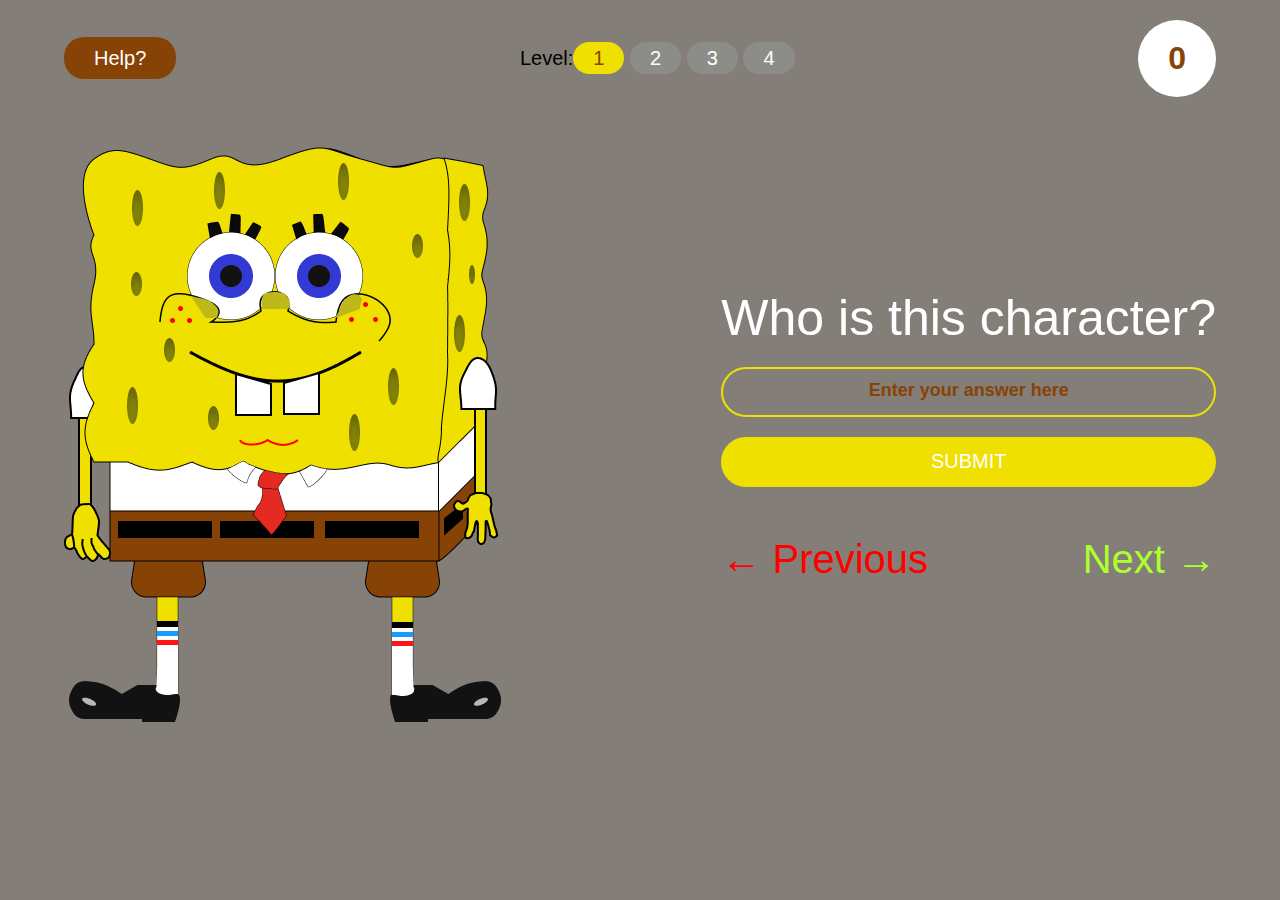
<file: index.html>
<html lang="en">
<link rel = 'stylesheet' href = 'style.css'>
<head>
    <meta charset="UTF-8">
    <meta http-equiv="X-UA-Compatible" content="IE=edge">
    <meta name="viewport" content="width=device-width, initial-scale=1.0">
        <title>Spongebob</title>
         
</head>
    <body>
      <div class="container">
          <header>
              <div class="header-content">
                  <div class = help-link>
                      <a href = "#">Help?</a>
                  </div>
                  <div class="level">
                      <p>Level:</p>
                        <div class=" level-links">
                    <ul>
                          <li class="current"><a href="index.html">1</a></li>
                          <li><a href="index2.html">2</a></li>
                          <li><a href="index3.html">3</a></li>
                          <li><a href="index4.html">4</a></li>
                      </ul>
                  </div>
                </div>
                <div class="score" id="score">
                
                </div>
              </div>
          </header>
          <section>
              <div class="section">
                  <div class="spongebob-image" id="spongebob"></div>
              </div>
              <div class="form">
                  <p class="paragraph">Who is this character?</p>
                  <form>
                      <div class="write">
                          <input type="text" id="answer" placeholder="Enter your answer here">
                      </div>
                     <div class="submit">
                     <input id="submit" type="submit" value="SUBMIT">
                     </div>
                  </form>
                  <div class="navigation">
                      <div class="previous">
                          <a href="index4.html"><p>&#8592 Previous</p></a>
                      </div>
                      <div class="next">
                          <a href="index2.html"><p>Next &#8594 </p></a>
                      </div>
                  </div>
              </div>
          </section>
      </div>
      <script src="script.js"></script>
      <script>
          button.addEventListener('click', (e)=>{
            e.preventDefault();  
            answer = (answer.value.toLowerCase());
            if(answer === answers[0]){
                image.innerHTML = '<img src="SPONGEBOB_HAPPY.png" alt="spongebob-image">';
                score.innerHTML = '<h1>5</h1>';
            }
            else{
                image.innerHTML = '<img src="SPONGEBOB_SAD.png" alt="spongebob-image">';
            }
            
          });
        

      </script>
        </body>
</html>
</file>
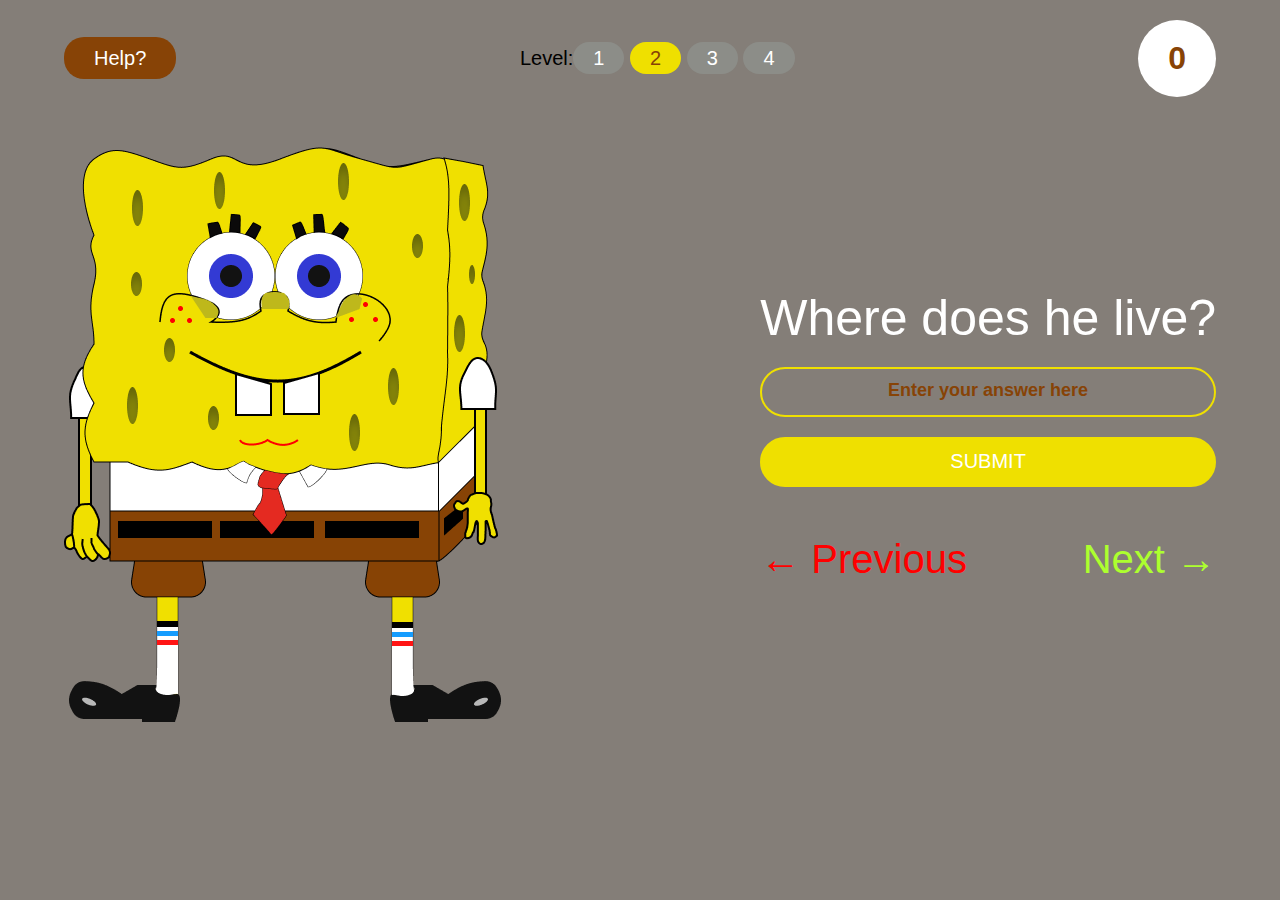
<file: index2.html>
<html lang="en">
<link rel = 'stylesheet' href = 'style.css'>
<head>
    <meta charset="UTF-8">
    <meta http-equiv="X-UA-Compatible" content="IE=edge">
    <meta name="viewport" content="width=device-width, initial-scale=1.0">
        <title>Spongebob</title>
         
</head>
    <body>
      <div class="container">
          <header>
              <div class="header-content">
                  <div class = help-link>
                      <a href = "#">Help?</a>
                  </div>
                  <div class="level">
                      <p>Level:</p>
                        <div class=" level-links">
                    <ul>
                          <li><a href="index.html">1</a></li>
                          <li class="current"><a href="index2.html">2</a></li>
                          <li><a href="index3.html">3</a></li>
                          <li><a href="index4.html">4</a></li>
                      </ul>
                  </div>
                </div>
                <div class="score" id="score">
                
                </div>
              </div>
          </header>
          <section>
              <div class="section">
                  <div class="spongebob-image" id="spongebob"></div>
              </div>
              <div class="form">
                  <p class="paragraph">Where does he live?</p>
                  <form>
                      <div class="write">
                          <input type="text" id="answer" placeholder="Enter your answer here">
                      </div>
                     <div class="submit">
                     <input id="submit" type="submit" value="SUBMIT">
                     </div>
                  </form>
                  <div class="navigation">
                      <div class="previous">
                          <a href="index.html"><p>&#8592 Previous</p></a>
                      </div>
                      <div class="next">
                          <a href="index3.html"><p>Next &#8594 </p></a>
                      </div>
                  </div>
              </div>
          </section>
      </div>
      <script src="script.js"></script>
      <script>
          button.addEventListener('click', (e)=>{
            e.preventDefault();  

            answer = (answer.value.toLowerCase());
            if(answer === answers[1]){
                image.innerHTML = '<img src="SPONGEBOB_HAPPY.png" alt="spongebob-image">';
                score.innerHTML = '<h1>10</h1>';
            }
            else{
                image.innerHTML = '<img src="SPONGEBOB_SAD.png" alt="spongebob-image">';
                alert('Try writing the full name')
            }
            
          });
        

      </script>
        </body>
</html>
</file>
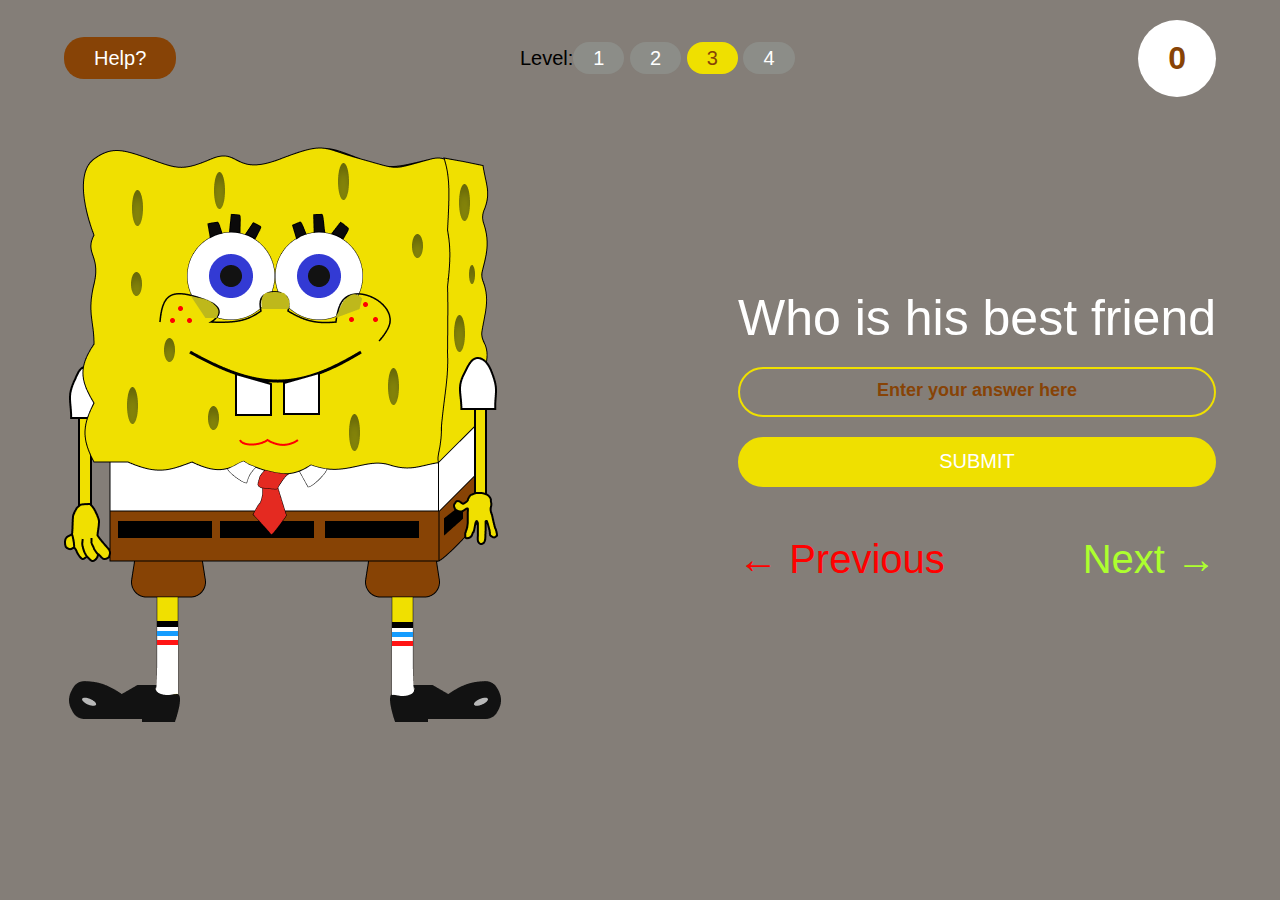
<file: index3.html>
<html lang="en">
<link rel = 'stylesheet' href = 'style.css'>
<head>
    <meta charset="UTF-8">
    <meta http-equiv="X-UA-Compatible" content="IE=edge">
    <meta name="viewport" content="width=device-width, initial-scale=1.0">
        <title>Spongebob</title>
         
</head>
    <body>
      <div class="container">
          <header>
              <div class="header-content">
                  <div class = help-link>
                      <a href = "#">Help?</a>
                  </div>
                  <div class="level">
                      <p>Level:</p>
                        <div class=" level-links">
                    <ul>
                          <li><a href="index.html">1</a></li>
                          <li><a href="index2.html">2</a></li>
                          <li  class="current"><a href="index3.html">3</a></li>
                          <li><a href="index4.html">4</a></li>
                      </ul>
                  </div>
                </div>
                <div class="score" id="score">
                
                </div>
              </div>
          </header>
          <section>
              <div class="section">
                  <div class="spongebob-image" id="spongebob"></div>
              </div>
              <div class="form">
                  <p class="paragraph">Who is his best friend</p>
                  <form>
                      <div class="write">
                          <input type="text" id="answer" placeholder="Enter your answer here">
                      </div>
                     <div class="submit">
                     <input id="submit" type="submit" value="SUBMIT">
                     </div>
                  </form>
                  <div class="navigation">
                      <div class="previous">
                          <a href="index2.html"><p>&#8592 Previous</p></a>
                      </div>
                      <div class="next">
                          <a href="index4.html"><p>Next &#8594 </p></a>
                      </div>
                  </div>
              </div>
          </section>
      </div>
      <script src="script.js"></script>
      <script>
          button.addEventListener('click', (e)=>{
            e.preventDefault();  

            answer = (answer.value.toLowerCase());
            if(answer === answers[2]){
                image.innerHTML = '<img src="SPONGEBOB_HAPPY.png" alt="spongebob-image">';
                score.innerHTML = '<h1>15</h1>';
            }
            else{
                image.innerHTML = '<img src="SPONGEBOB_SAD.png" alt="spongebob-image">';
                alert('Try writing the full name')
            }
            
          });
        

      </script>
        </body>
</html>
</file>
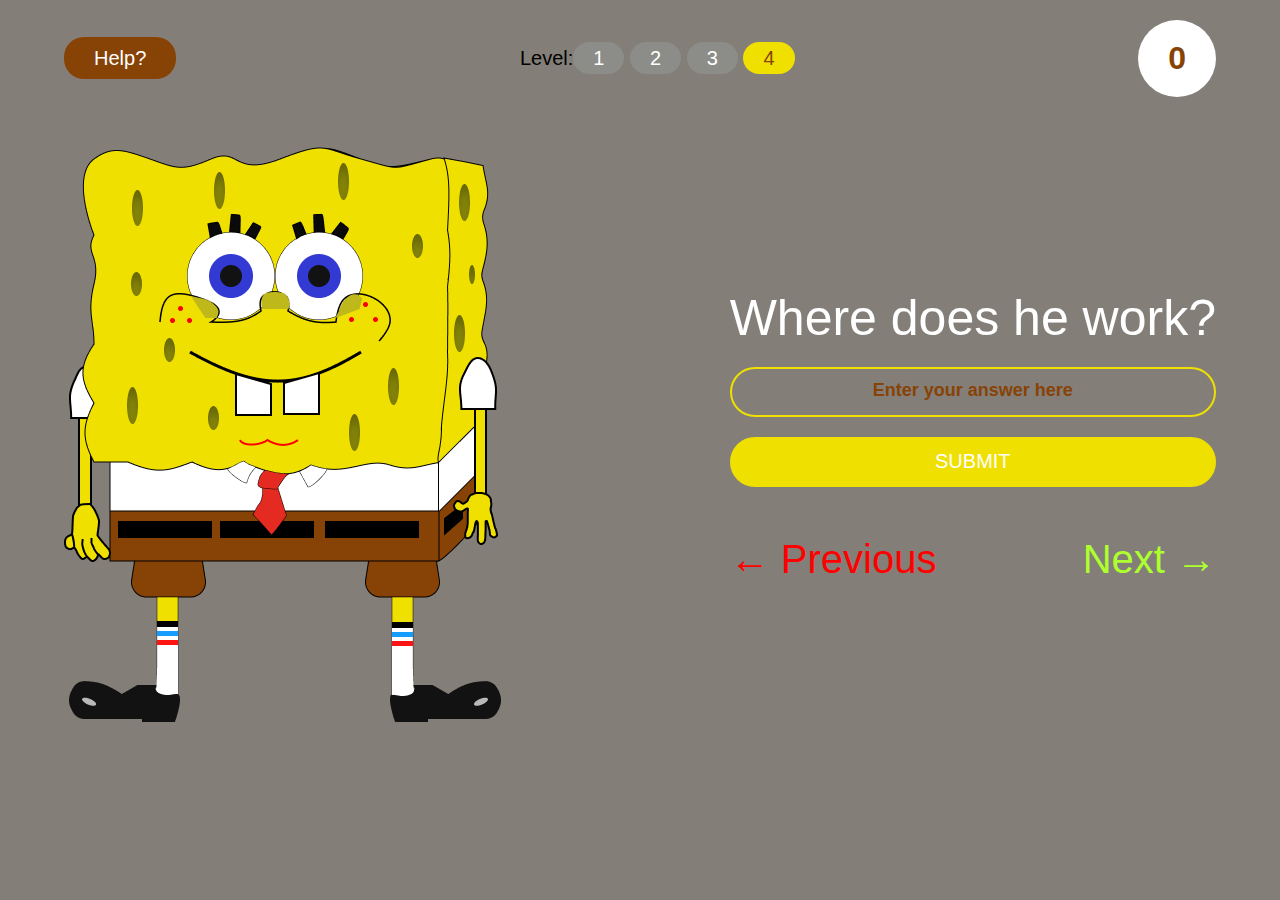
<file: index4.html>
<html lang="en">
<link rel = 'stylesheet' href = 'style.css'>
<head>
    <meta charset="UTF-8">
    <meta http-equiv="X-UA-Compatible" content="IE=edge">
    <meta name="viewport" content="width=device-width, initial-scale=1.0">
        <title>Spongebob</title>
         
</head>
    <body>
      <div class="container">
          <header>
              <div class="header-content">
                  <div class = help-link>
                      <a href = "#">Help?</a>
                  </div>
                  <div class="level">
                      <p>Level:</p>
                        <div class=" level-links">
                    <ul>
                          <li><a href="index.html">1</a></li>
                          <li><a href="index2.html">2</a></li>
                          <li><a href="index3.html">3</a></li>
                          <li  class="current"><a href="index4.html">4</a></li>
                      </ul>
                  </div>
                </div>
                <div class="score" id="score">
                
                </div>
              </div>
          </header>
          <section>
              <div class="section">
                  <div class="spongebob-image" id="spongebob"></div>
              </div>
              <div class="form">
                  <p class="paragraph">Where does he work?</p>
                  <form>
                      <div class="write">
                          <input type="text" id="answer" placeholder="Enter your answer here">
                      </div>
                     <div class="submit">
                     <input id="submit" type="submit" value="SUBMIT">
                     </div>
                  </form>
                  <div class="navigation">
                      <div class="previous">
                          <a href="index3.html"><p>&#8592 Previous</p></a>
                      </div>
                      <div class="next">
                          <a href="index.html"><p>Next &#8594 </p></a>
                      </div>
                  </div>
              </div>
          </section>
      </div>
      <script src="script.js"></script>
      <script>
          button.addEventListener('click', (e)=>{
            e.preventDefault();  

            answer = (answer.value.toLowerCase());
            if(answer === answers[3]){
                image.innerHTML = '<img src="SPONGEBOB_HAPPY.png" alt="spongebob-image">';
                score.innerHTML = '<h1>5</h1>';
            }
            else{
                image.innerHTML = '<img src="SPONGEBOB_SAD.png" alt="spongebob-image">';
                alert('Try writing the full name')
            }
            
          });
        

      </script>
        </body>
</html>
</file>
<file: style.css>
*{
    margin: 0;
    padding: 0;
}
body{
    background-color: #847e78;
    font-family: sans-serif;
}
.container{
    width: 90%;
    margin: 0 auto;
    padding-top: 20px;
}
.header-content{
    display:flex;
    justify-content: space-between;
    align-items: center;
}
.help-link a{
    background-color: #874306;
    color: #fff;
    text-decoration: none;
    font-size: 20px;
    padding: 10px 30px;
    border-radius: 20px;
}
.level{
    font-size: 20px;
    display: flex;
}
li {
    display: inline;
}
.level-links a{
    text-decoration: none;
    color: #fff;
    background-color: #8c8d88;
    padding: 5px 20px;
    border-radius: 20px;
}
.current a{
    color: #874306;
    background:#efe000;
}
.score h1{
    color: 874306;
    background-color: #fff;
    padding: 20px 30px;
    border-radius: 100%;
}
section{
    margin-top: 50px;
    display: flex;
    justify-content: space-between;
    align-items: center;
}
.paragraph{
    color: #fff;
    font-size: 50px;
}
input{
    border: 2px solid#efe000;
    border-radius:30px;
    width: 100%;
    margin-top: 20px;
    height: 50px;
    text-align: center;
    outline: none;
}
input::placeholder{
 color: #874306;   
 font-size: 18px;
 font-weight: bolder;
}
.write input{
     background: inherit;
}
.submit input{
    background-color: #efe000;
    color: #fff;
    font-size: 20px;
    font-weight: 50px;
}
.submit input:hover{
    background-color: #fff;
    color: #efe000;
}
.navigation{
    display: flex;
    justify-content: space-between;
    margin-top: 50px;
}
.navigation a{
    font-size: 40px;
    text-decoration: none;
    font-family: Arial, Helvetica, sans-serif;
}
.previous a{
    color: red;
}
.next a{
    color: greenyellow;
}
@media screen and (max-width: 1200px){
    section{
        margin-top:150px;
    }
    .help-link a{
        font-size:12px;
    }
    .score h1{
        font-size: 18px;
    }
    .spongebob-image img{
     width: 300px;
     margin-left: 75px;
    }
    .form{
        margin-right: 75px;
    }
    .paragraph, .navigation a{
        font-size: 30px;

    }
}
@media screen and (max-width: 933px){
    .spongebob-image img{
        width: 250px;
        margin-left: 25px;
       }
       .form{
           width: 40%;
        }
    .paragraph, .navigation a{
        font-size: 20px;
         text-align: center;
    }
}
@media screen and (max-width: 767px){
    section{
        margin-top: 250px;
    }
    .spongebob-image img{
        width: 200px;
        margin-left: 0;
    }
    .form{
        width: 50%;
        margin-right: 25px;
    }
    .score{
        position: absolute;
        top: 60px;
        left: 85.8%;
    }
}
@media screen and (max-width :500px){
    .score{
        left:82.5%;
    }
    .paragraph, .navigation a, input ::placeholder, .submit input, .write input{
       font-size: 16px; 
    }
    section{
        margin-top: 125px;
        display: block;
    }
    .help-link{
        margin-left: -20px, 0, 0, .20px;
    }
    .level p{
        font-weight: bolder;
        font-size: 14px;
    }
    .level-links{
        margin-top: -3.5px;
    }
    .score{
       left: 81%;
    }
    .spongebob-image img{
        width: 60%;
        height: 300px;
        margin-left: 20%;
    }
    .form{
        width: 90%;
        margin-left: 5%;
        margin-top: 50px;
    }
    .paragraph, .navigation a, input ::placeholder, .submit input, .write input{
        font-size: -20px;
    }
}
@media screen and (max-width:420px){
    .score{
        top: 10px;
        left: 80%;
    }
    .help-link{
        position: absolute;
        top: 35px;
    }
    .level{
        position: absolute;
        top: 100px;
        left: 17%;
    }
    section{
        margin-top: 175px;
    }
}
@media screen and (max-width:380){
     .level{
         left: 9%;
     }
     .spongebob-image img{
         width: 75%;
         margin-left: 12.5%;
         height: 325px;
     }
     .score{
         left: 78%;
     }
}
</file>
